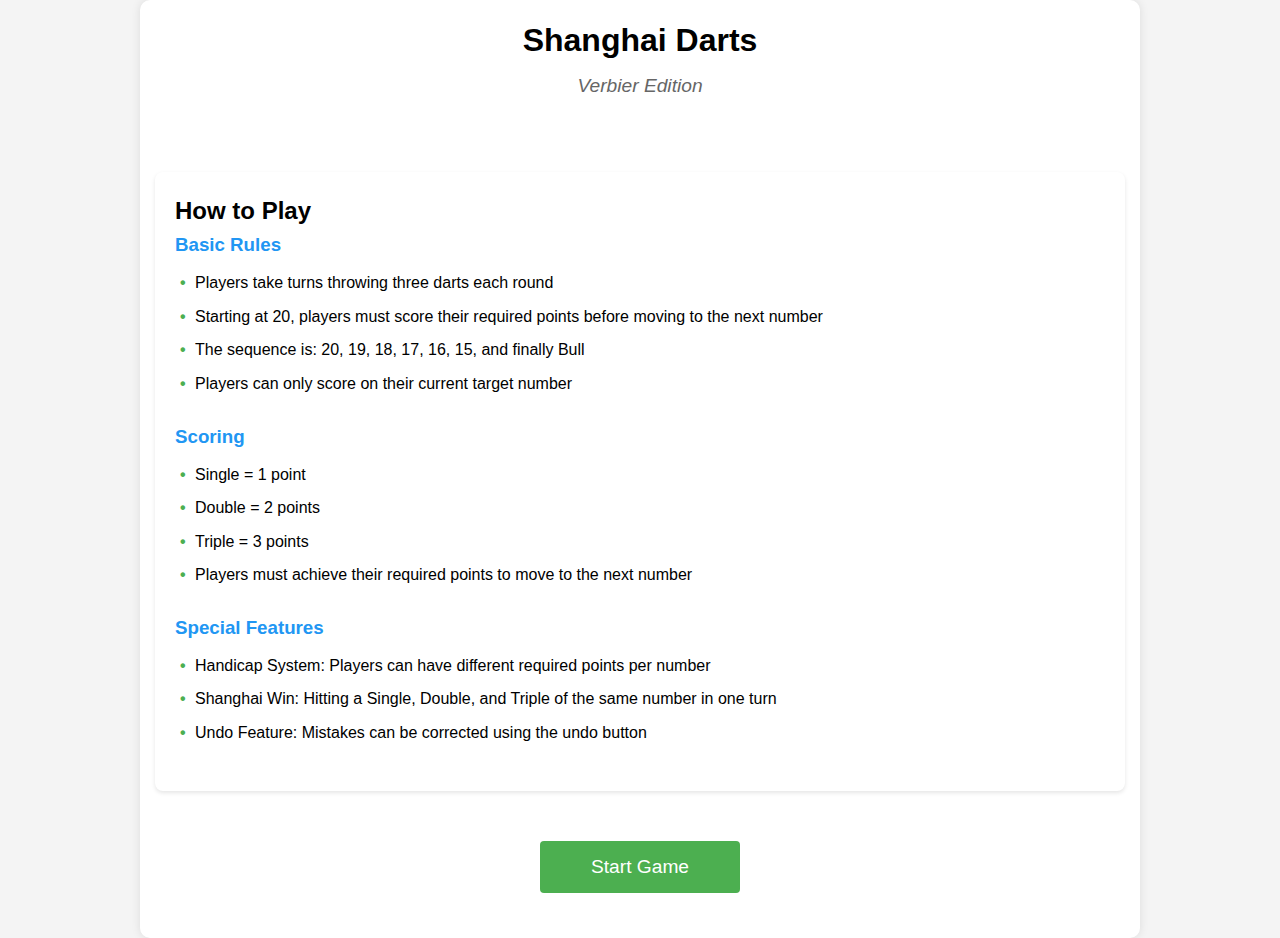
<file: index.html>
<!DOCTYPE html>
<html lang="en">
<head>
    <meta charset="UTF-8">
    <meta name="viewport" content="width=device-width, initial-scale=1.0">
    <title>Shanghai Darts - Rules</title>
    <link rel="stylesheet" href="styles.css">
</head>
<body>
    <div class="container">
        <div class="title-block">
            <h1>Shanghai Darts</h1>
            <p class="subtitle"><i>Verbier Edition</i></p>
        </div>
        
        <div class="rules-section">
            <h2>How to Play</h2>
            <div class="rule-block">
                <h3>Basic Rules</h3>
                <ul>
                    <li>Players take turns throwing three darts each round</li>
                    <li>Starting at 20, players must score their required points before moving to the next number</li>
                    <li>The sequence is: 20, 19, 18, 17, 16, 15, and finally Bull</li>
                    <li>Players can only score on their current target number</li>
                </ul>
            </div>

            <div class="rule-block">
                <h3>Scoring</h3>
                <ul>
                    <li>Single = 1 point</li>
                    <li>Double = 2 points</li>
                    <li>Triple = 3 points</li>
                    <li>Players must achieve their required points to move to the next number</li>
                </ul>
            </div>

            <div class="rule-block">
                <h3>Special Features</h3>
                <ul>
                    <li>Handicap System: Players can have different required points per number</li>
                    <li>Shanghai Win: Hitting a Single, Double, and Triple of the same number in one turn</li>
                    <li>Undo Feature: Mistakes can be corrected using the undo button</li>
                </ul>
            </div>
        </div>

        <button id="startButton" class="start-btn">Start Game</button>
    </div>

    <script>
        document.getElementById('startButton').addEventListener('click', () => {
            window.location.href = 'game.html';
        });
    </script>
</body>
</html>
</file>
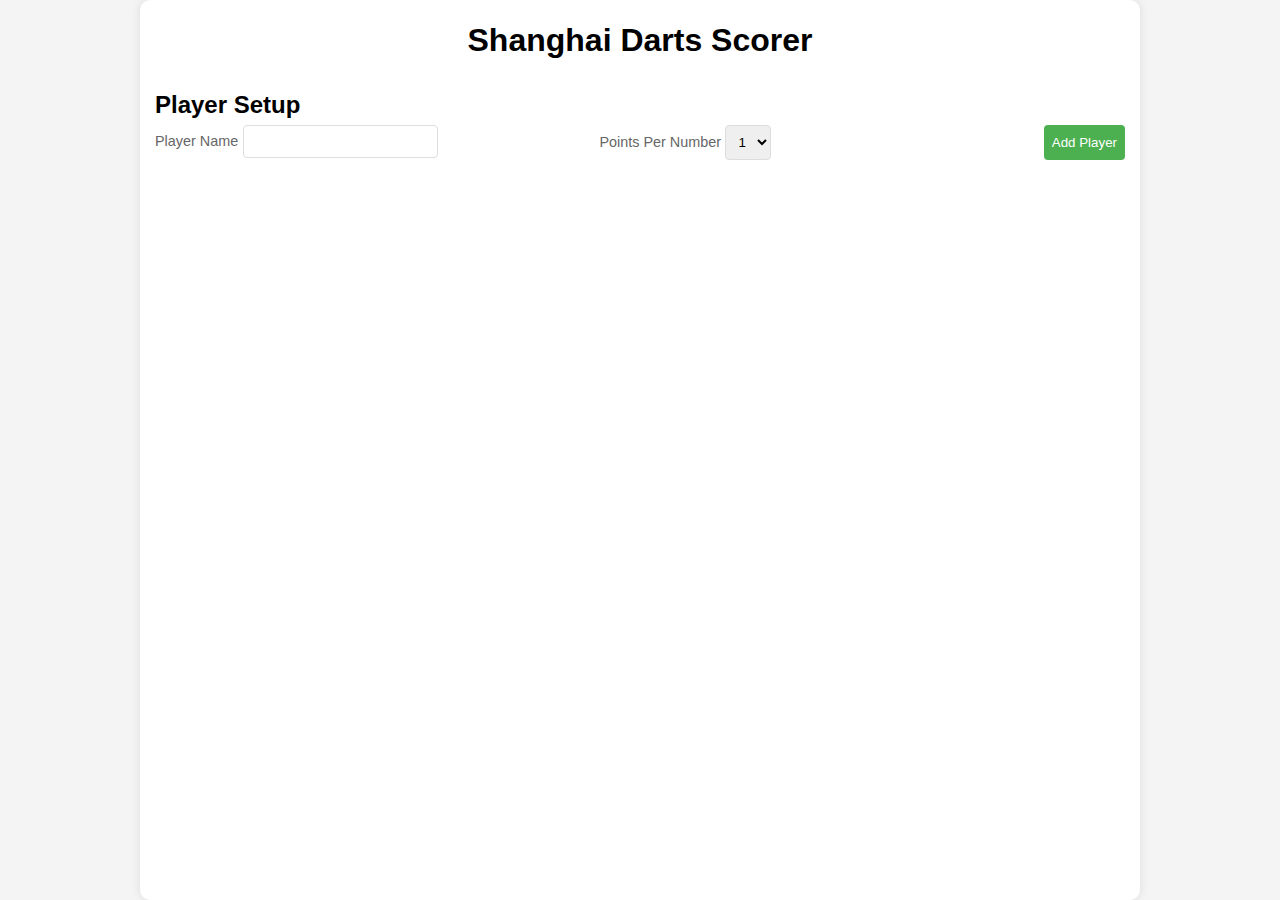
<file: game.html>
<!DOCTYPE html>
<html lang="en">
<head>
    <meta charset="UTF-8">
    <meta name="viewport" content="width=device-width, initial-scale=1.0">
    <title>Shanghai Darts Scorer</title>
    <link rel="stylesheet" href="styles.css">
</head>
<body>
    <div class="container">
        <h1>Shanghai Darts Scorer</h1>
        
        <!-- Player Setup Form -->
        <div id="playerSetup" class="section">
            <h2>Player Setup</h2>
            <form id="addPlayerForm">
                <div class="form-group">
                    <div class="input-group">
                        <label for="playerName">Player Name</label>
                        <input type="text" id="playerName" required>
                    </div>
                    <div class="input-group">
                        <label for="requiredPoints">Points Per Number</label>
                        <select id="requiredPoints">
                            <option value="1">1</option>
                            <option value="2">2</option>
                            <option value="3">3</option>
                        </select>
                    </div>
                    <button type="submit">Add Player</button>
                </div>
            </form>
            <button id="startGame" style="display: none;">Start Game</button>
        </div>

        <!-- Game Board (Initially Hidden) -->
        <div id="gameBoard" class="section" style="display: none;">
            <div class="scoreboard-container">
                <table id="scoreboard">
                    <thead>
                        <tr id="playerNames">
                            <th rowspan="2">Target</th>
                            <!-- Player names will be added here -->
                        </tr>
                        <tr id="playerPoints">
                            <!-- Required points will be added here -->
                        </tr>
                    </thead>
                    <tbody>
                        <!-- Score rows will be added here -->
                    </tbody>
                </table>
            </div>
            
            <div class="current-player-info">
                <h2>Current Player: <span id="currentPlayerName"></span></h2>
                <p>Target: <span id="currentNumber">20</span></p>
                <p>Required Points: <span id="currentRequiredPoints"></span></p>
                <p>Darts Remaining: <span id="dartsRemaining">3</span></p>
            </div>

            <div class="scoring-buttons">
                <div class="scoring-grid">
                    <button class="score-btn" data-value="1">Single</button>
                    <button class="score-btn" data-value="2">Double</button>
                    <button class="score-btn" data-value="3">Triple</button>
                    <button class="score-btn" data-value="0">Miss</button>
                </div>
                <button id="shanghaiOverride" class="score-btn shanghai-override">Shanghai</button>
                <button id="undoButton" class="score-btn undo-btn">Undo</button>
            </div>
        </div>
    </div>
    <script src="script.js"></script>
</body>
</html>
</file>
<file: styles.css>
* {
    box-sizing: border-box;
    margin: 0;
    padding: 0;
}

body {
    font-family: Arial, sans-serif;
    line-height: 1.6;
    padding: 20px;
    background-color: #f4f4f4;
}

html, body {
    margin: 0;
    padding: 0;
    min-height: 100%;
    width: 100%;
    overflow-x: hidden;
    display: flex;
    justify-content: center;
    background-color: #f4f4f4;
}

.container {
    width: 95%;
    max-width: 800px;
    min-height: 100vh;
    margin: 0 auto;
    padding: 15px;
    box-sizing: border-box;
    background-color: white;
    border-radius: 10px;
    box-shadow: 0 0 10px rgba(0,0,0,0.1);
    display: flex;
    flex-direction: column;
    overflow-y: auto;  /* Allow vertical scrolling if needed */
}

h1 {
    text-align: center;
    margin-bottom: 20px;
}

.section {
    margin-bottom: 30px;
}

.form-group {
    display: flex;
    flex-wrap: wrap;  /* Allow wrapping on small screens */
    gap: 10px;
    margin-bottom: 15px;
}

input, select, button {
    padding: 8px;
    border: 1px solid #ddd;
    border-radius: 4px;
}

button {
    background-color: #4CAF50;
    color: white;
    border: none;
    cursor: pointer;
}

button:hover {
    background-color: #45a049;
}

.scoring-buttons {
    display: flex;
    flex-direction: column;
    gap: 10px;
    margin: 20px auto;
    max-width: 500px;
}

.scoring-grid {
    display: grid;
    grid-template-columns: repeat(2, 1fr);
    gap: 10px;
    margin: 0 auto;
    width: 100%;
}

.shanghai-override, .undo-btn {
    grid-column: 1 / -1;
    width: 100%;
}

.score-btn {
    padding: 15px;
    font-size: 1.1em;
}

.player-card {
    background-color: #f8f9fa;
    padding: 15px;
    margin: 10px 0;
    border-radius: 5px;
    border-left: 4px solid #4CAF50;
}

.active-player {
    border-left-color: #2196F3;
    background-color: #e3f2fd;
}

.scoreboard-container {
    margin-bottom: 20px;
    overflow-x: auto;  /* Enable horizontal scroll on small screens */
    -webkit-overflow-scrolling: touch;  /* Smooth scroll on iOS */
}

#scoreboard {
    width: 100%;
    border-collapse: collapse;
    margin-bottom: 20px;
}

#scoreboard th, #scoreboard td {
    border: 1px solid #ddd;
    padding: 8px;
    text-align: center;
}

#scoreboard thead th {
    background-color: #f4f4f4;
    border: 1px solid #ddd;
    padding: 8px;
}

#requiredPoints th {
    font-size: 0.8em;
    color: #666;
    font-weight: normal;
    padding: 4px 8px;
    background-color: #f9f9f9;  /* Light background to distinguish */
    border: 1px solid #ddd;     /* Ensure border is visible */
}

#playerNames th {
    padding: 8px;
    border: 1px solid #ddd;
    background-color: #f4f4f4;
    border-bottom: none;
}

.current-player-info {
    margin-bottom: 20px;
    padding: 10px;
    background-color: #e3f2fd;
    border-radius: 5px;
}

.current-player-info p {
    margin: 8px 0;
}

.current-player-info span {
    font-weight: bold;
    margin-left: 5px;
}

/* Mark completed scores */
.completed {
    background-color: #e8f5e9;
}

/* Mark current target */
.current-target {
    background-color: #fff3e0;
}

.input-group {
    flex: 1;
    min-width: 200px;  /* Ensure inputs don't get too narrow */
}

.input-group label {
    font-size: 0.9em;
    color: #666;
}

.added-player {
    display: flex;
    justify-content: space-between;
    align-items: center;
    padding: 8px;
    margin: 8px 0;
    background-color: #f8f9fa;
    border-radius: 4px;
}

.delete-player {
    background-color: #dc3545;
    padding: 4px 8px;
    font-size: 0.9em;
}

.delete-player:hover {
    background-color: #c82333;
}

.required-points {
    font-size: 0.8em;
    color: #666;
    background-color: #f9f9f9;
    text-align: center;
    border: 1px solid #ddd;
    padding: 4px;
    border-top: none;
}

.undo-btn {
    background-color: #9e9e9e;  /* Neutral gray color */
    margin-top: 10px;
    font-size: 0.9em;  /* Slightly smaller text */
    opacity: 0.8;  /* Make it slightly transparent */
}

.undo-btn:hover {
    background-color: #757575;  /* Darker gray on hover */
    opacity: 1;  /* Full opacity on hover */
}

/* Add these new styles for the rules page */
.rules-section {
    margin: 20px 0;
    padding: 20px;
    background-color: #fff;
    border-radius: 8px;
    box-shadow: 0 2px 4px rgba(0,0,0,0.1);
}

.rule-block {
    margin-bottom: 25px;
}

.rule-block h3 {
    color: #2196F3;
    margin-bottom: 10px;
}

.rule-block ul {
    list-style-type: none;
    padding-left: 20px;
}

.rule-block ul li {
    margin-bottom: 8px;
    position: relative;
}

.rule-block ul li:before {
    content: "•";
    color: #4CAF50;
    font-weight: bold;
    position: absolute;
    left: -15px;
}

.start-btn {
    display: block;
    width: 200px;
    margin: 30px auto;
    padding: 15px 30px;
    font-size: 1.2em;
    background-color: #4CAF50;
    color: white;
    border: none;
    border-radius: 4px;
    cursor: pointer;
    transition: background-color 0.3s;
}

.start-btn:hover {
    background-color: #45a049;
}

.title-block {
    text-align: center;
    margin-bottom: 30px;
}

.subtitle {
    font-size: 1.2em;
    color: #666;
    margin-top: -15px;  /* Pull it closer to the main title */
    margin-bottom: 20px;
}

/* Media queries for different screen sizes */
@media (max-width: 600px) {
    body {
        padding: 10px;
    }

    h1 {
        font-size: 1.8em;
    }

    .subtitle {
        font-size: 1em;
    }

    .score-btn {
        padding: 12px;
        font-size: 1em;
    }

    .form-group {
        flex-direction: column;
    }

    .input-group {
        width: 100%;
    }

    .current-player-info {
        font-size: 0.9em;
    }

    .rule-block {
        padding: 10px;
    }

    .start-btn {
        width: 100%;  /* Full width on mobile */
        max-width: 300px;
    }

    .scoring-buttons {
        width: 95%;     /* Give some margin on very small screens */
        margin: 20px auto;
    }

    .container {
        width: 100%;
        min-height: 100vh;
        margin: 0;
        padding: 10px;
        border-radius: 0;  /* Remove rounded corners on mobile */
    }

    .rules-section {
        margin: 10px 0;
        padding: 10px;
    }

    .scoring-buttons {
        margin-bottom: 20px;  /* Ensure space for the undo button */
    }

    /* Ensure the undo button stays within container */
    .undo-btn {
        margin-bottom: 10px;
    }
}

/* Larger screens */
@media (min-width: 1200px) {
    .container {
        max-width: 1000px;
    }

    .scoring-buttons {
        grid-template-columns: repeat(2, 1fr);
        max-width: 500px;  /* Keep consistent max-width */
        margin: 20px auto;
    }
}

/* Ensure table remains usable on small screens */
@media (max-width: 480px) {
    #scoreboard th, #scoreboard td {
        padding: 4px;
        font-size: 0.9em;
    }

    .required-points {
        font-size: 0.7em;
    }
}

/* Fix for very small screens */
@media (max-width: 320px) {
    .container {
        width: 100%;
        padding: 10px 5px;
    }

    .score-btn {
        padding: 8px;
        font-size: 0.9em;
    }
}

.shanghai-override {
    background-color: #ff9800;  /* Orange color */
    margin-top: 10px;
}

.shanghai-override:hover {
    background-color: #f57c00;  /* Darker orange on hover */
    opacity: 1;
}

.fullscreen-btn {
    position: fixed;
    top: 10px;
    right: 10px;
    width: 40px;
    height: 40px;
    border-radius: 50%;
    background-color: rgba(255, 255, 255, 0.8);
    border: 1px solid #ddd;
    cursor: pointer;
    display: flex;
    align-items: center;
    justify-content: center;
    z-index: 1000;
}

.fullscreen-btn:hover {
    background-color: rgba(255, 255, 255, 1);
}

.fullscreen-icon {
    font-size: 20px;
    color: #666;
}

/* Change icon when in fullscreen */
:fullscreen .fullscreen-icon {
    transform: rotate(180deg);
}

.player-order-list {
    margin: 20px 0;
    padding: 10px;
    border-radius: 8px;
    background-color: #f8f9fa;
}

.player-item {
    padding: 15px;
    margin: 10px 0;
    background-color: white;
    border-radius: 4px;
    border: 1px solid #ddd;
    cursor: pointer;
    transition: all 0.3s ease;
    text-align: center;
    font-size: 1.1em;
}

.player-item:hover {
    background-color: #e3f2fd;
    transform: translateY(-2px);
}

.instruction-text {
    text-align: center;
    color: #666;
    font-style: italic;
    margin: 10px 0;
}

.ordered-player {
    background-color: #e8f5e9;
    border-left: 4px solid #4CAF50;
}

#orderedPlayers h3 {
    text-align: center;
    color: #2196F3;
    margin-bottom: 15px;
}

.order-buttons {
    display: flex;
    gap: 20px;
    justify-content: center;
    align-items: center;
    margin-top: 20px;
}

.order-buttons button {
    flex: 0 1 200px;  /* Fixed width for both buttons */
    height: 50px;     /* Fixed height for both buttons */
    margin: 0;
    font-size: 1.2em;
}

.reset-btn {
    padding: 15px 30px;
    font-size: 1.2em;
    background-color: #f44336;  /* Red color */
    color: white;
    border: none;
    border-radius: 4px;
    cursor: pointer;
    transition: background-color 0.3s;
}

.reset-btn:hover {
    background-color: #d32f2f;
}

/* Update start-btn margin since it's now in a flex container */
.order-buttons .start-btn {
    margin: 0;
}

@media (max-width: 600px) {
    .order-buttons {
        flex-direction: column;
        align-items: center;
    }
    
    .order-buttons button {
        width: 200px;  /* Fixed width on mobile */
        margin: 5px 0;
    }
}

/* Dart animation styles */
.dart-animation {
    position: relative;
    height: 120px;
    margin: 20px auto;
    width: 300px;  /* Make container wider */
}

.target {
    position: absolute;
    width: 80px;
    height: 80px;
    border-radius: 50%;
    left: 50%;
    top: 50%;
    transform: translate(-50%, -50%);
    background: repeating-radial-gradient(
        circle at center,
        #1a1a1a 0%,
        #1a1a1a 8%,
        #e6e6e6 8%,
        #e6e6e6 16%,
        #cc0000 16%,    /* Red ring */
        #cc0000 24%,
        #1a1a1a 24%,
        #1a1a1a 32%,
        #008000 32%,    /* Green ring */
        #008000 40%,
        #1a1a1a 40%,
        #1a1a1a 50%
    );
    border: 4px solid #333;
    box-shadow: 0 0 15px rgba(0,0,0,0.3);
    z-index: 1;
}

.dart {
    position: absolute;
    width: 60px;
    height: 3px;
    background: linear-gradient(to right, 
        #444 0%,
        #888 20%,
        #444 40%,
        #888 60%,
        #444 80%,
        #666 100%
    );
    right: 70%;  /* Change back to right positioning */
    top: 50%;
    transform: translateY(-50%) rotate(0deg);
    border-radius: 1px;
    transform-origin: right center;
    animation: fly 3s ease-in-out infinite;
    z-index: 2;
    box-shadow: 0 2px 4px rgba(0,0,0,0.2);
}

.dart::before {  /* Dart point and stem */
    content: '';
    position: absolute;
    right: -6px;
    top: 50%;
    transform: translateY(-50%);
    width: 12px;
    height: 4px;
    background: linear-gradient(to right, #999, #ccc);
    clip-path: polygon(0 50%, 100% 0, 100% 100%);
}

.dart::after {  /* Dart flights */
    content: '';
    position: absolute;
    left: 2px;
    top: 50%;
    transform: translateY(-50%);
    width: 16px;
    height: 24px;
    background: 
        linear-gradient(45deg, transparent 0%, transparent 40%, #ff2222 40%, #ff2222 60%, transparent 60%, transparent 100%),
        linear-gradient(-45deg, transparent 0%, transparent 40%, #ff2222 40%, #ff2222 60%, transparent 60%, transparent 100%),
        linear-gradient(to right, transparent 49%, #666 49%, #666 51%, transparent 51%);
    filter: drop-shadow(0 1px 1px rgba(0,0,0,0.3));
}

.bullseye {
    position: absolute;
    width: 24px;
    height: 24px;
    border-radius: 50%;
    background: radial-gradient(
        circle at center,
        #cc0000 0%,
        #cc0000 40%,
        #990000 40%,
        #990000 100%
    );
    top: 50%;
    left: 50%;
    transform: translate(-50%, -50%);
    box-shadow: inset 0 0 8px rgba(0,0,0,0.5);
    border: 1px solid #800000;
}

/* Add a subtle shadow under the dart */
.dart-animation::after {
    content: '';
    position: absolute;
    width: 20px;
    height: 4px;
    background: rgba(0,0,0,0.1);
    border-radius: 50%;
    left: calc(50% - 10px);
    top: calc(50% + 45px);
    filter: blur(2px);
    animation: shadowMove 3s ease-in-out infinite;
}

@keyframes shadowMove {
    0%, 100% { opacity: 0; transform: scaleX(1); }
    35%, 50% { opacity: 1; transform: scaleX(0.7); }
    51% { opacity: 0; }
}

@keyframes fly {
    0% { 
        right: 70%;
        transform: translateY(-50%) rotate(0deg);
        opacity: 1;
    }
    35% { 
        right: calc(50% + 6px);  /* Adjusted to hit exact center */
        transform: translateY(-50%) rotate(0deg);
        opacity: 1;
    }
    40% {
        right: calc(50% + 6px);
        transform: translateY(-50%) rotate(0deg) scale(0.95);
        opacity: 1;
    }
    45% { 
        right: calc(50% + 6px);
        transform: translateY(-50%) rotate(0deg) scale(1);
        opacity: 1;
    }
    50% {
        right: calc(50% + 6px);
        transform: translateY(-50%) rotate(0deg);
        opacity: 1;
    }
    51% {
        opacity: 0;
    }
    52% {
        right: 70%;
        transform: translateY(-50%) rotate(0deg);
        opacity: 0;
    }
    53% {
        opacity: 1;
    }
    100% {
        right: 70%;
        transform: translateY(-50%) rotate(0deg);
        opacity: 1;
    }
}
</file>
